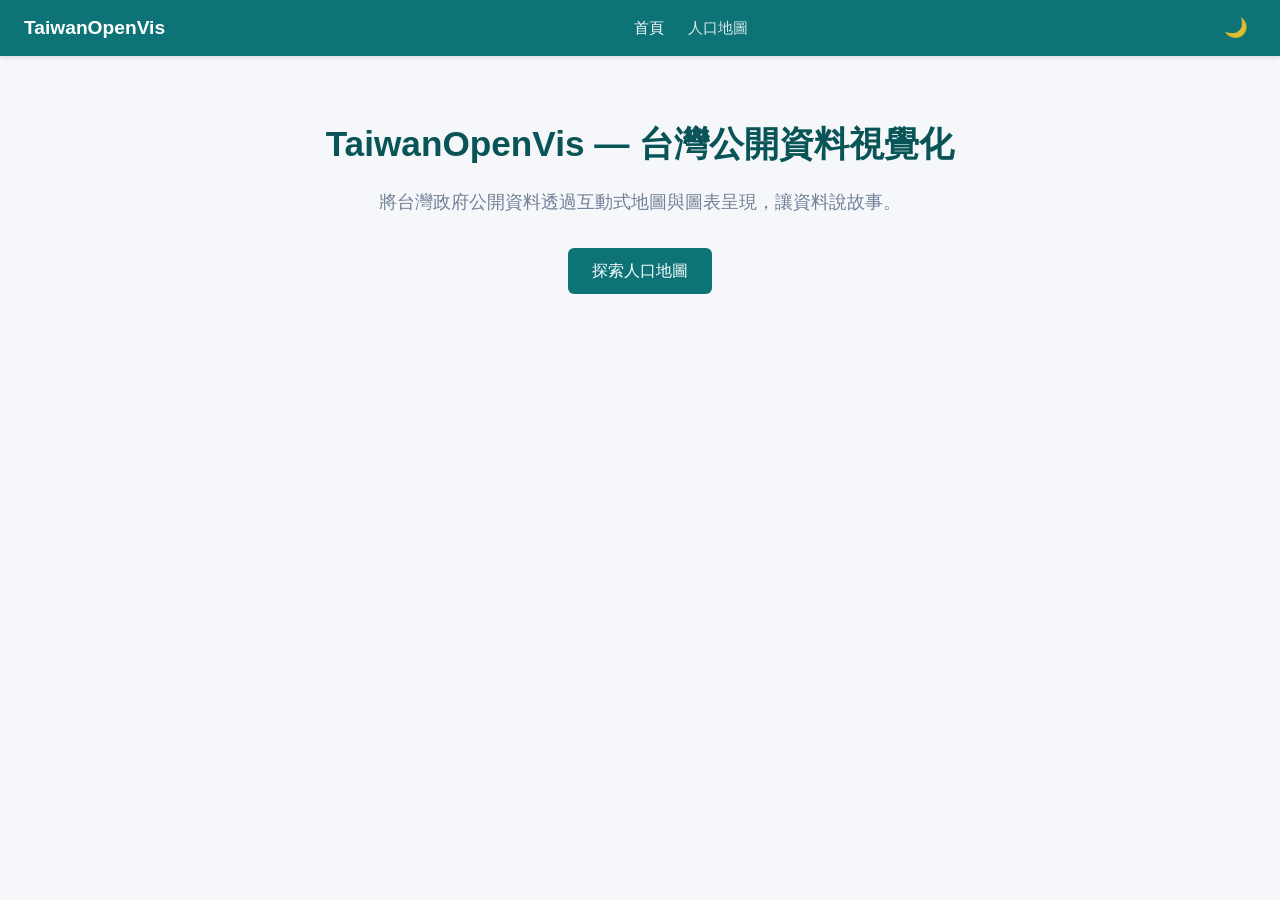
<file: static/index.html>
<!DOCTYPE html>
<html lang="zh-Hant">
<head>
    <meta charset="UTF-8">
    <meta name="viewport" content="width=device-width, initial-scale=1.0">
    <title>TaiwanOpenVis — 台灣公開資料視覺化</title>
    <link rel="stylesheet" href="/static/css/style.css">
</head>
<body>
    <nav class="navbar">
        <a href="/" class="navbar-brand">TaiwanOpenVis</a>
        <button class="navbar-toggle" aria-label="選單">&#9776;</button>
        <ul class="navbar-links">
            <li><a href="/" class="active">首頁</a></li>
            <li><a href="/map">人口地圖</a></li>
        </ul>
        <button class="theme-toggle" onclick="toggleTheme()" aria-label="切換暗色模式">&#127769;</button>
    </nav>

    <main class="hero">
        <h1>TaiwanOpenVis — 台灣公開資料視覺化</h1>
        <p>將台灣政府公開資料透過互動式地圖與圖表呈現，讓資料說故事。</p>
        <a href="/map" class="btn">探索人口地圖</a>
    </main>

    <script src="/static/js/common.js"></script>
</body>
</html>
</file>
<file: static/css/style.css>
/* TaiwanOpenVis 全站樣式 */

:root {
  --primary: #0d7377;
  --primary-dark: #095456;
  --primary-light: #14a3a8;
  --bg: #f5f7fa;
  --bg-card: #ffffff;
  --text: #2d3748;
  --text-light: #718096;
  --border: #e2e8f0;
  --nav-height: 56px;
}

/* 暗色主題 */
[data-theme="dark"] {
  --primary: #14a3a8;
  --primary-dark: #0d7377;
  --primary-light: #1cc5cb;
  --bg: #1a202c;
  --bg-card: #2d3748;
  --text: #e2e8f0;
  --text-light: #a0aec0;
  --border: #4a5568;
}

/* 系統偏好暗色（未手動設定時的預設值） */
@media (prefers-color-scheme: dark) {
  :root:not([data-theme="light"]) {
    --primary: #14a3a8;
    --primary-dark: #0d7377;
    --primary-light: #1cc5cb;
    --bg: #1a202c;
    --bg-card: #2d3748;
    --text: #e2e8f0;
    --text-light: #a0aec0;
    --border: #4a5568;
  }
}

* {
  margin: 0;
  padding: 0;
  box-sizing: border-box;
}

body {
  font-family: "Noto Sans TC", "Microsoft JhengHei", sans-serif;
  background: var(--bg);
  color: var(--text);
  line-height: 1.6;
  padding-top: var(--nav-height);
}

/* 導覽列 */
.navbar {
  position: fixed;
  top: 0;
  left: 0;
  right: 0;
  height: var(--nav-height);
  background: var(--primary);
  display: flex;
  align-items: center;
  justify-content: space-between;
  padding: 0 24px;
  z-index: 1000;
  box-shadow: 0 2px 4px rgba(0, 0, 0, 0.1);
}

.navbar-brand {
  color: #fff;
  font-size: 1.2rem;
  font-weight: 700;
  text-decoration: none;
}

.navbar-links {
  display: flex;
  list-style: none;
  gap: 24px;
}

.navbar-links a {
  color: rgba(255, 255, 255, 0.85);
  text-decoration: none;
  font-size: 0.95rem;
  transition: color 0.2s;
}

.navbar-links a:hover,
.navbar-links a.active {
  color: #fff;
}

.navbar-toggle {
  display: none;
  background: none;
  border: none;
  color: #fff;
  font-size: 1.5rem;
  cursor: pointer;
}

/* 響應式導覽列 */
@media (max-width: 768px) {
  .navbar-toggle {
    display: block;
  }

  .navbar-links {
    display: none;
    position: absolute;
    top: var(--nav-height);
    left: 0;
    right: 0;
    flex-direction: column;
    background: var(--primary-dark);
    padding: 12px 24px;
    gap: 12px;
  }

  .navbar-links.open {
    display: flex;
  }
}

/* 主要內容 */
.container {
  max-width: 1200px;
  margin: 0 auto;
  padding: 24px;
}

/* 卡片 */
.card {
  background: var(--bg-card);
  border-radius: 8px;
  padding: 24px;
  box-shadow: 0 1px 3px rgba(0, 0, 0, 0.08);
}

/* 按鈕 */
.btn {
  display: inline-block;
  padding: 10px 24px;
  background: var(--primary);
  color: #fff;
  border: none;
  border-radius: 6px;
  font-size: 1rem;
  cursor: pointer;
  text-decoration: none;
  transition: background 0.2s;
}

.btn:hover {
  background: var(--primary-dark);
}

.btn-outline {
  background: transparent;
  color: var(--primary);
  border: 2px solid var(--primary);
}

.btn-outline:hover {
  background: var(--primary);
  color: #fff;
}

/* 表格 */
.data-table {
  width: 100%;
  border-collapse: collapse;
  margin-top: 16px;
}

.data-table th,
.data-table td {
  padding: 10px 14px;
  text-align: left;
  border-bottom: 1px solid var(--border);
}

.data-table th {
  background: var(--bg);
  font-weight: 600;
  cursor: pointer;
  user-select: none;
  white-space: nowrap;
}

.data-table th:hover {
  background: #e2e8f0;
}

.data-table th .sort-arrow {
  margin-left: 4px;
  font-size: 0.8rem;
}

.data-table tr:hover td {
  background: #f0fafb;
}

/* Tooltip */
.tooltip {
  position: fixed;
  pointer-events: none;
  background: rgba(0, 0, 0, 0.85);
  color: #fff;
  padding: 10px 14px;
  border-radius: 6px;
  font-size: 0.85rem;
  line-height: 1.5;
  z-index: 100;
  opacity: 0;
  transition: opacity 0.15s;
}

.tooltip.visible {
  opacity: 1;
}

/* 地圖容器 */
.map-container {
  position: relative;
  width: 100%;
  max-width: 800px;
  margin: 0 auto;
}

.map-container svg {
  width: 100%;
  height: auto;
}

/* 圖例 */
.legend {
  display: flex;
  align-items: center;
  gap: 4px;
  margin-top: 16px;
  font-size: 0.85rem;
  color: var(--text-light);
}

.legend-bar {
  display: flex;
  height: 12px;
  border-radius: 2px;
  overflow: hidden;
}

.legend-bar span {
  flex: 1;
  min-width: 24px;
}

/* Hero section */
.hero {
  text-align: center;
  padding: 60px 24px;
}

.hero h1 {
  font-size: 2.2rem;
  margin-bottom: 16px;
  color: var(--primary-dark);
}

.hero p {
  font-size: 1.1rem;
  color: var(--text-light);
  max-width: 600px;
  margin: 0 auto 32px;
}

/* 返回按鈕 */
.back-btn {
  display: none;
  margin-bottom: 16px;
}

.back-btn.visible {
  display: inline-block;
}

/* 頁面標題 */
.page-header {
  margin-bottom: 24px;
}

.page-header h1 {
  font-size: 1.6rem;
  color: var(--primary-dark);
}

.page-header p {
  color: var(--text-light);
  margin-top: 4px;
}

/* 暗色模式元件覆寫 */
[data-theme="dark"] .navbar {
  background: #1a202c;
  box-shadow: 0 2px 4px rgba(0, 0, 0, 0.3);
}

[data-theme="dark"] .data-table th:hover {
  background: var(--border);
}

[data-theme="dark"] .data-table tr:hover td {
  background: #3a4a5c;
}

[data-theme="dark"] .tooltip {
  background: rgba(226, 232, 240, 0.95);
  color: #1a202c;
}

[data-theme="dark"] .card {
  box-shadow: 0 1px 3px rgba(0, 0, 0, 0.3);
}

/* 主題切換按鈕 */
.theme-toggle {
  background: none;
  border: none;
  color: rgba(255, 255, 255, 0.85);
  font-size: 1.2rem;
  cursor: pointer;
  padding: 4px 8px;
  line-height: 1;
  transition: color 0.2s;
}

.theme-toggle:hover {
  color: #fff;
}

@media (prefers-color-scheme: dark) {
  :root:not([data-theme="light"]) .navbar {
    background: #1a202c;
    box-shadow: 0 2px 4px rgba(0, 0, 0, 0.3);
  }

  :root:not([data-theme="light"]) .data-table th:hover {
    background: var(--border);
  }

  :root:not([data-theme="light"]) .data-table tr:hover td {
    background: #3a4a5c;
  }

  :root:not([data-theme="light"]) .tooltip {
    background: rgba(226, 232, 240, 0.95);
    color: #1a202c;
  }

  :root:not([data-theme="light"]) .card {
    box-shadow: 0 1px 3px rgba(0, 0, 0, 0.3);
  }
}
</file>
